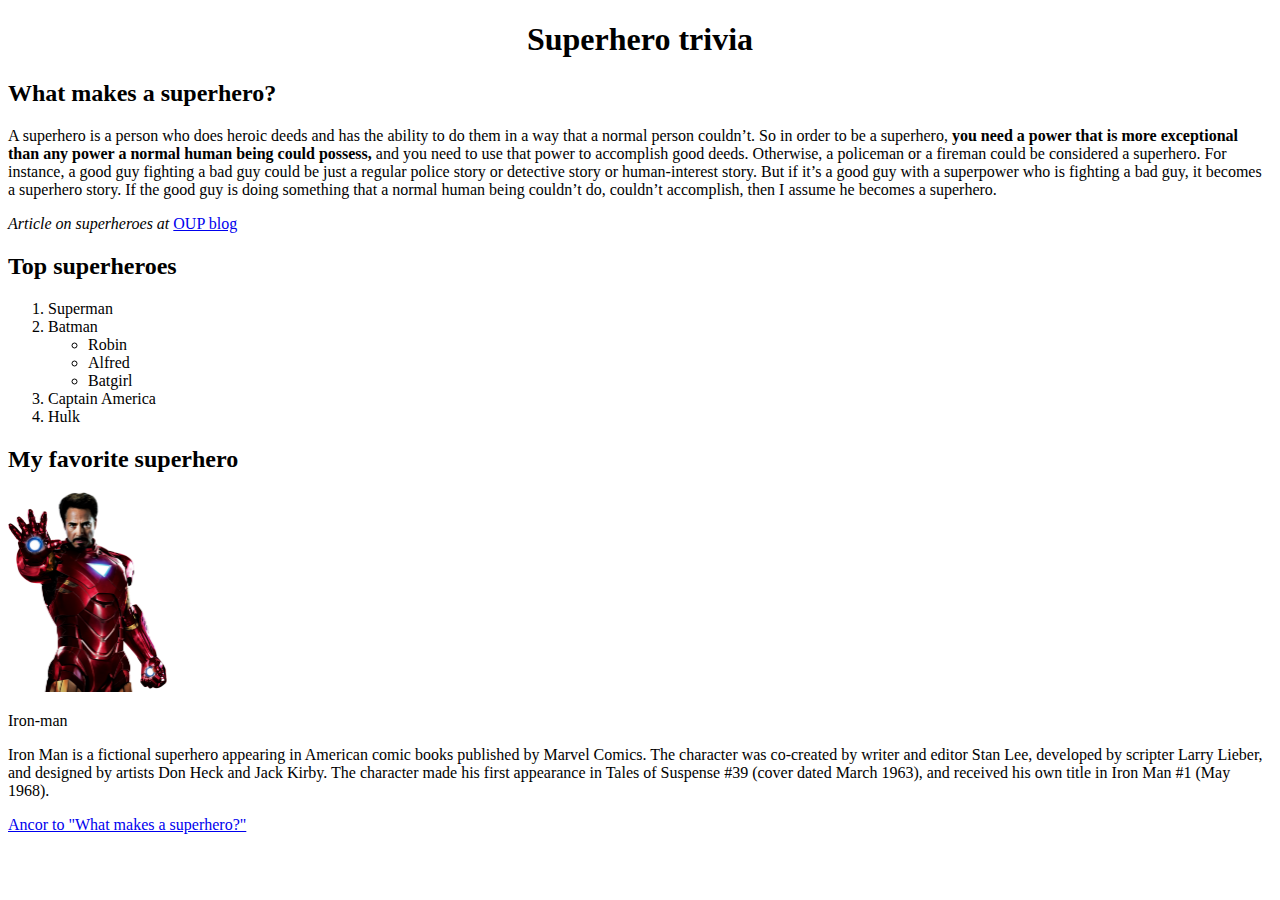
<file: t00/index.html>
<!DOCTYPE html>
<html lang="en">
    <head>
        <meta charset="utf-8">
        <title>Welcome, heroes!</title>
        <meta name="description" content="t00. Welcome, heroes!">
    </head>

    <body>
        <h1 align="center"><a name="What-makes-a-superhero">Superhero trivia</a></h1>       
        <h2>What makes a superhero?</h2>
        <p>A superhero is a person who does heroic deeds and has the ability to do them in a way that a normal person 
            couldn’t. So in order to be a superhero, <b>you need a power that is more exceptional than any power a normal 
            human being could possess,</b> and you need to use that power to accomplish good deeds. Otherwise, a policeman 
            or a fireman could be considered a superhero. For instance, a good guy fighting a bad guy could be just a 
            regular police story or detective story or human-interest story. But if it’s a good guy with a superpower 
            who is fighting a bad guy, it becomes a superhero story. If the good guy is doing something that a normal 
            human being couldn’t do, couldn’t accomplish, then I assume he becomes a superhero.</p>
            <p><i>Article on superheroes at</i> <a href="https://blog.oup.com/2018/11/stan-lee-what-is-a-superhero/" 
            alt="Go to blog.oup.com">OUP blog</a></p>
        <h2>Top superheroes</h2>
        <ol>
            <li>Superman</li>
            <li>Batman</li>
                <ul>
                    <li>Robin</li>
                    <li>Alfred</li>
                    <li>Batgirl</li>
                </ul>
            <li>Captain America</li>
            <li>Hulk</li>
        </ol>
        <h2>My favorite superhero</h2>
        <img src="assets/images/t00.png" width="159px" height="200px">
        <p>Iron-man</p>
        <p>Iron Man is a fictional superhero appearing in American comic books published by Marvel Comics. The character was co-created by writer 
            and editor Stan Lee, developed by scripter Larry Lieber, and designed by artists Don Heck and Jack Kirby. The character made his first 
            appearance in Tales of Suspense #39 (cover dated March 1963), and received his own title in Iron Man #1 (May 1968).</p>
            <a href="#What-makes-a-superhero">Ancor to "What makes a superhero?"</a>
    </body>
    
</html>
</file>
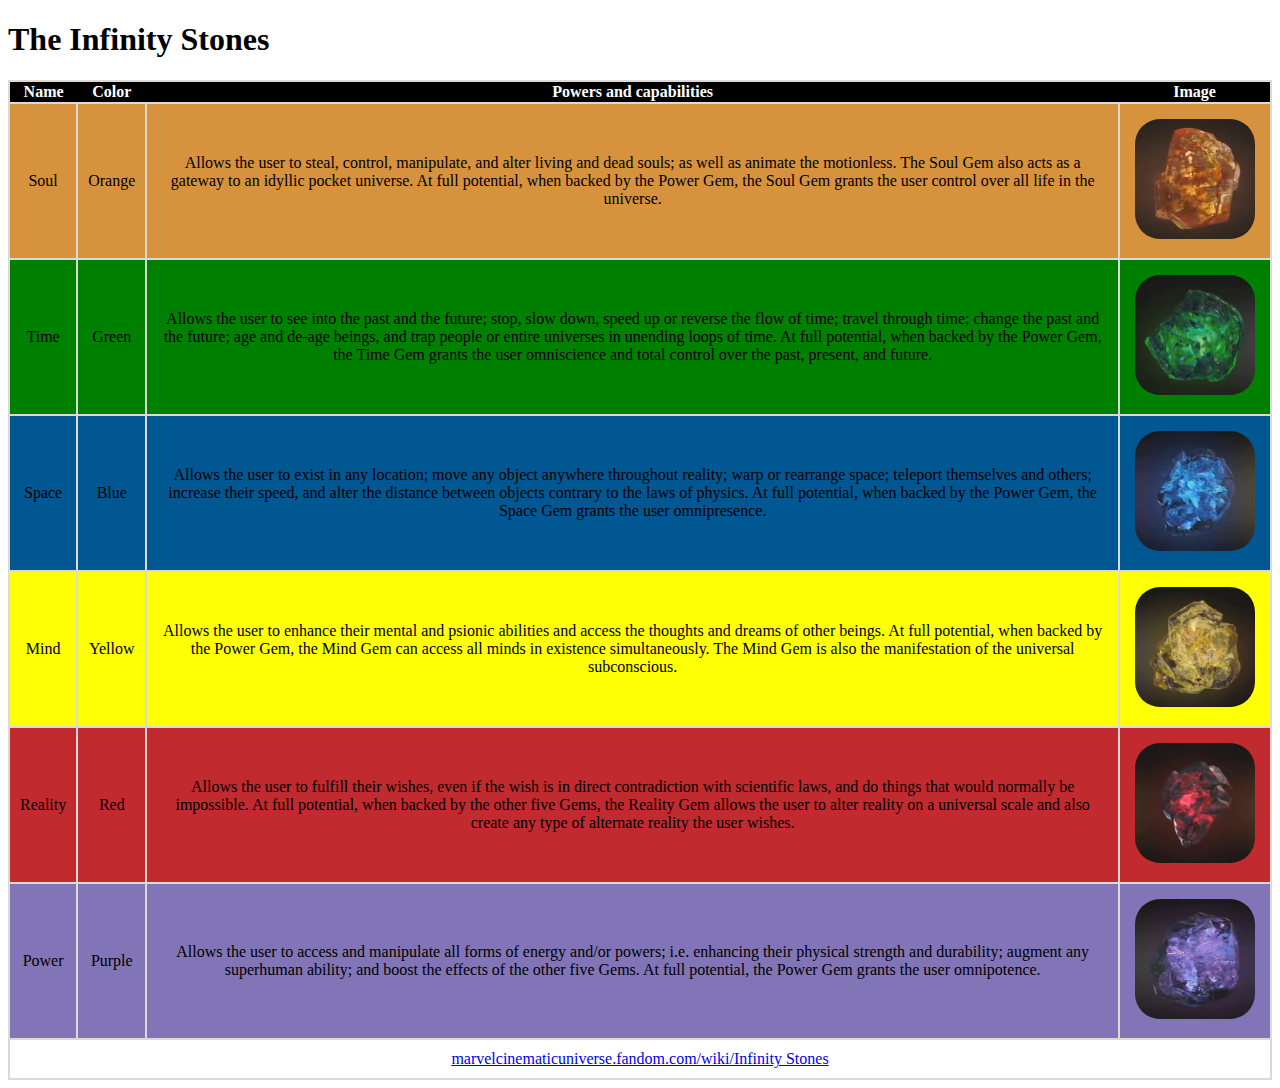
<file: t01/index.html>
<!DOCTYPE html>
<html lang="en">
    <head>
        <meta charset="utf-8">
        <title>The Infinity Table</title>
        <meta name="description" content="t01. The Infinity Table">
        <link rel="stylesheet" href="style.css">
    </head>

    <body>
        <h1>The Infinity Stones</h1>
        <table id="t01">
                <tr>
                 <th>Name</th>
                 <th>Color</th>
                 <th>Powers and capabilities</th>
                 <th>Image</th>
                </tr>
                    <tr id="soul">
                        <td>Soul</td>
                        <td>Orange</td>
                        <td>Allows the user to steal, control, manipulate, and alter living and dead souls; as well as animate the motionless. The Soul Gem also acts as a gateway to an idyllic pocket universe. At full potential, when backed by the Power Gem, the Soul Gem grants the user control over all life in the universe.</td>
                        <td><img src="assets/images/soul_stone.png"></td>
                    </tr>
                    <tr id="time">
                        <td>Time</td>
                        <td>Green</td>
                        <td>Allows the user to see into the past and the future; stop, slow down, speed up or reverse the flow of time; travel through time; change the past and the future; age and de-age beings, and trap people or entire universes in unending loops of time. At full potential, when backed by the Power Gem, the Time Gem grants the user omniscience and total control over the past, present, and future.</td>
                        <td><img src="assets/images/time_stone.png"></td>
                    </tr>
                    <tr id="space">
                        <td>Space</td>
                        <td>Blue</td>
                        <td>Allows the user to exist in any location; move any object anywhere throughout reality; warp or rearrange space; teleport themselves and others; increase their speed, and alter the distance between objects contrary to the laws of physics. At full potential, when backed by the Power Gem, the Space Gem grants the user omnipresence.</td>
                        <td><img src="assets/images/space_stone.png"></td>
                    </tr>
                    <tr id="mind">
                        <td>Mind</td>
                        <td>Yellow</td>
                        <td>Allows the user to enhance their mental and psionic abilities and access the thoughts and dreams of other beings. At full potential, when backed by the Power Gem, the Mind Gem can access all minds in existence simultaneously. The Mind Gem is also the manifestation of the universal subconscious.</td>
                        <td><img src="assets/images/mind_stone.png"></td>
                    </tr>
                    <tr id="reality">
                        <td>Reality</td>
                        <td>Red</td>
                        <td>Allows the user to fulfill their wishes, even if the wish is in direct contradiction with scientific laws, and do things that would normally be impossible. At full potential, when backed by the other five Gems, the Reality Gem allows the user to alter reality on a universal scale and also create any type of alternate reality the user wishes.</td>
                        <td><img src="assets/images/reality_stone.png"></td>
                    </tr>
                    <tr id="power">
                        <td>Power</td>
                        <td>Purple</td>
                        <td>Allows the user to access and manipulate all forms of energy and/or powers; i.e. enhancing their physical strength and durability; augment any superhuman ability; and boost the effects of the other five Gems. At full potential, the Power Gem grants the user omnipotence.</td>
                        <td><img src="assets/images/power_stone.png"></td>
                    </tr>
                    <tr>
                        <td colspan="4"><a href="https://marvelcinematicuniverse.fandom.com/wiki/Infinity_Stones">marvelcinematicuniverse.fandom.com/wiki/Infinity Stones</a></td>
                    </tr>
        </table>
        
    </body>
</html>
</file>
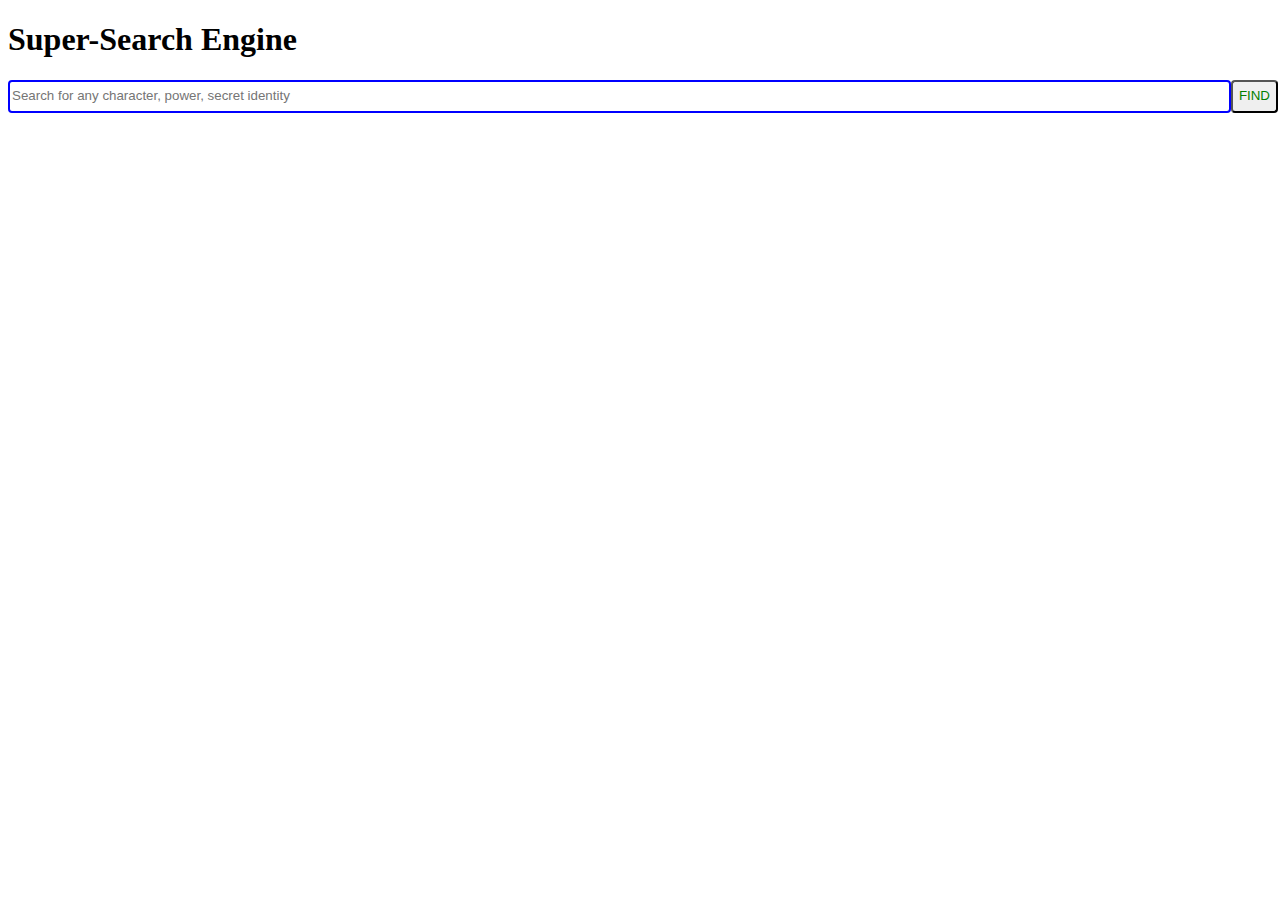
<file: t02/index.html>
<!DOCTYPE html>
<html lang="en">
    <head>
        <meta charset="utf-8">
        <title>Super-Search</title>
        <meta name="description" content="t02. Super-Search">
        <link rel="stylesheet" href="style.css">
    </head>

    <body>
        <h1>Super-Search Engine</h1>
        <div>
            <input class="search" type="text" placeholder="Search for any character, power, secret identity">
            <button>FIND</button>
    </div>
    </body>
    
</html>
</file>
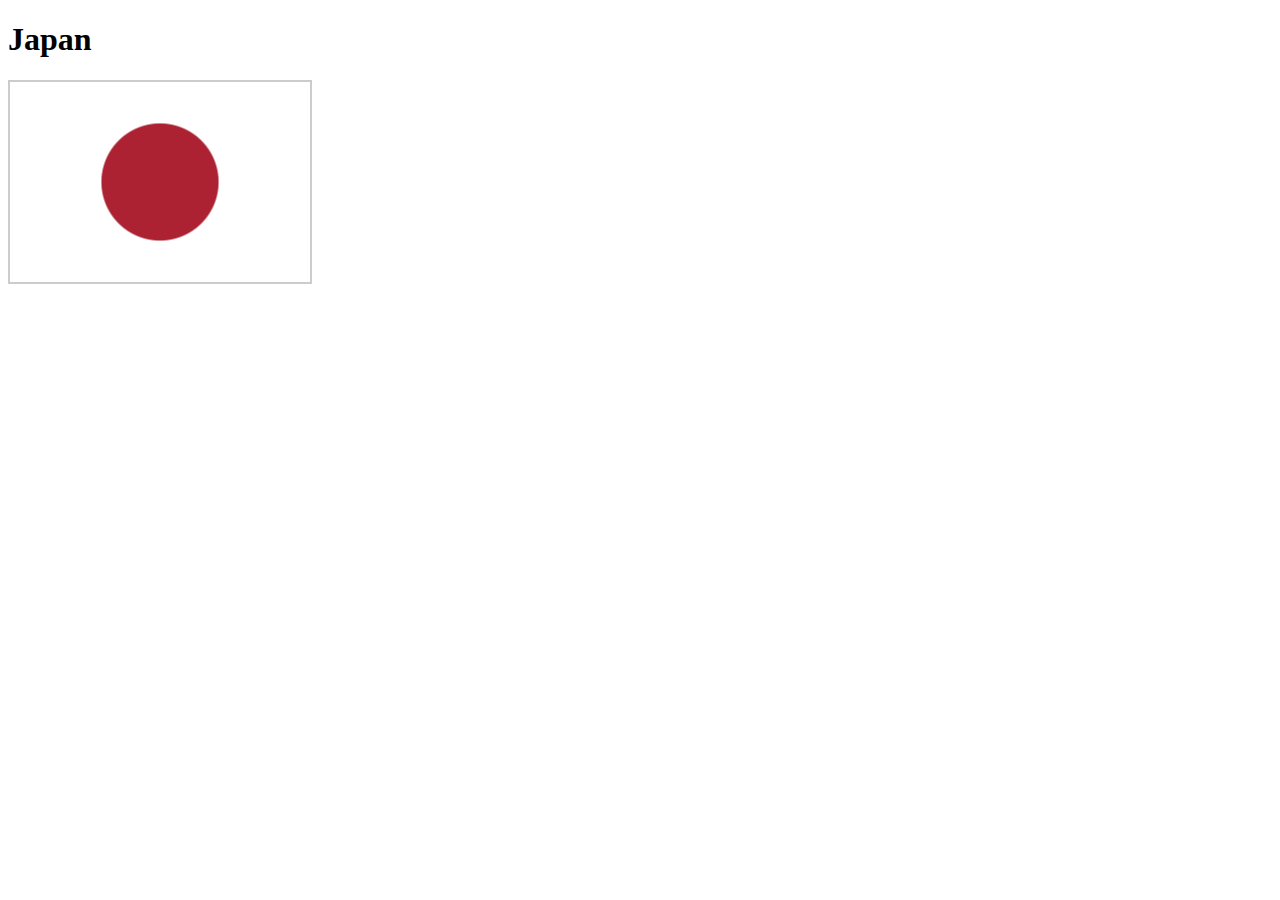
<file: t03/index.html>
<!DOCTYPE html>
<html lang="en">
    <head>
        <meta charset="utf-8">
        <title>Japan</title>
        <meta name="description" content="t03. Japan">
        <link rel="stylesheet" href="style.css">
    </head>

    <body>
        <h1>Japan</h1>
        <div class="japan"></div>
    </body>
    
    </html>
</file>
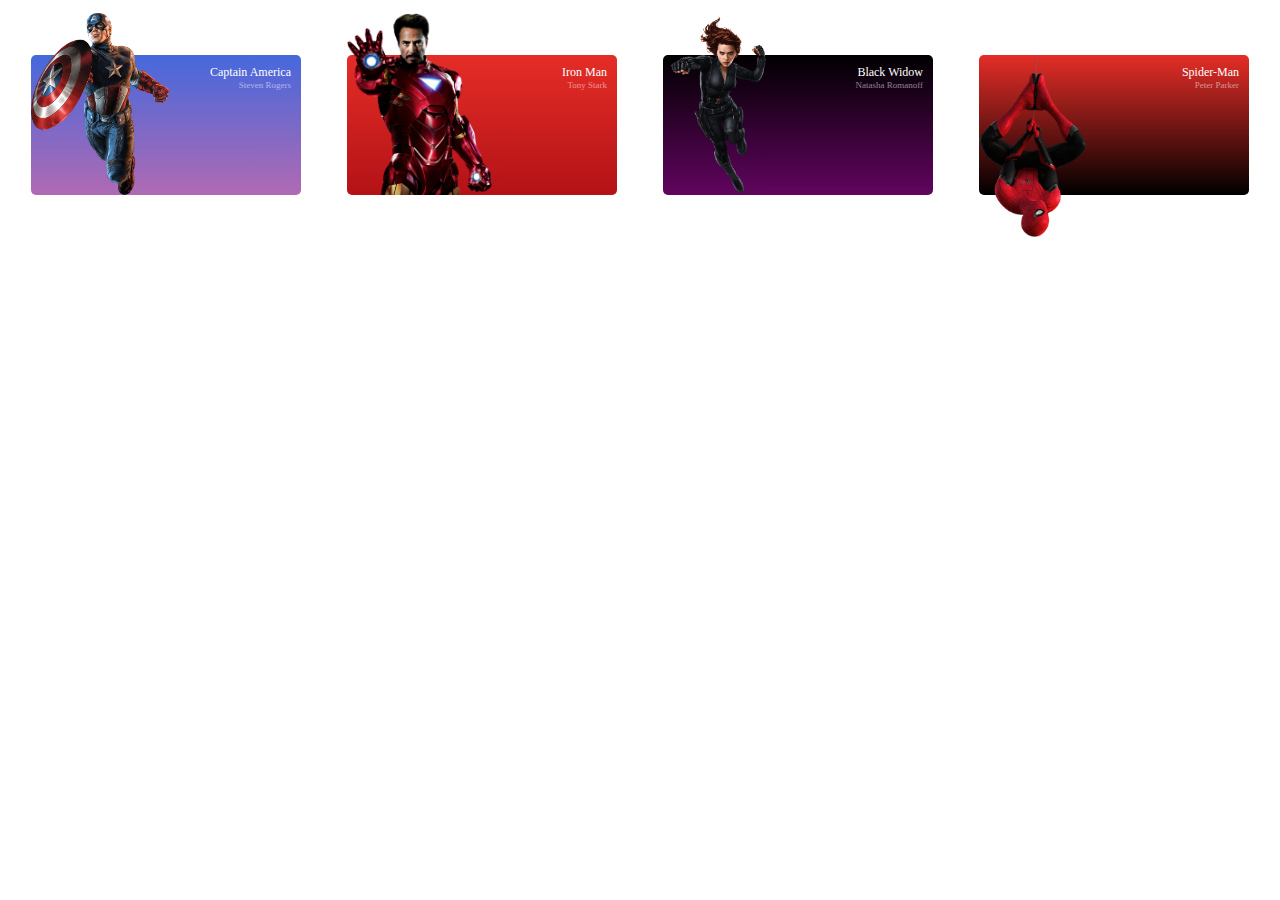
<file: t04/index.html>
<!DOCTYPE html>
<html lang="en">
    <head>
        <meta charset="utf-8">
        <title>Superhero cards</title>
        <meta name="description" content="t04. Superhero cards">
        <link rel="stylesheet" href="style.css">
    </head>
    
    <body>
        <div class="b01">
            <div class="captain">
                <img src="assets/images/Capitan-America.png">
                <p class="alias">Captain America</p>
                <p class="rName">Steven Rogers</p>
            </div>
            <div class="iron">
                <img src="assets/images/Iron-man.png">
                <p class="alias">Iron Man</p>
                <p class="rName">Tony Stark</p>
            </div>
            <div class="widow">
                <img src="assets/images/Black-Widow.png">
                <p class="alias">Black Widow</p>
                <p class="rName">Natasha Romanoff</p>
            </div>
            <div class="spider">
                <img src="assets/images/Spider-man.png">
                <p class="alias">Spider-Man</p>
                <p class="rName">Peter Parker</p>
            </div>
        </div>

    </body>
</html>
</file>
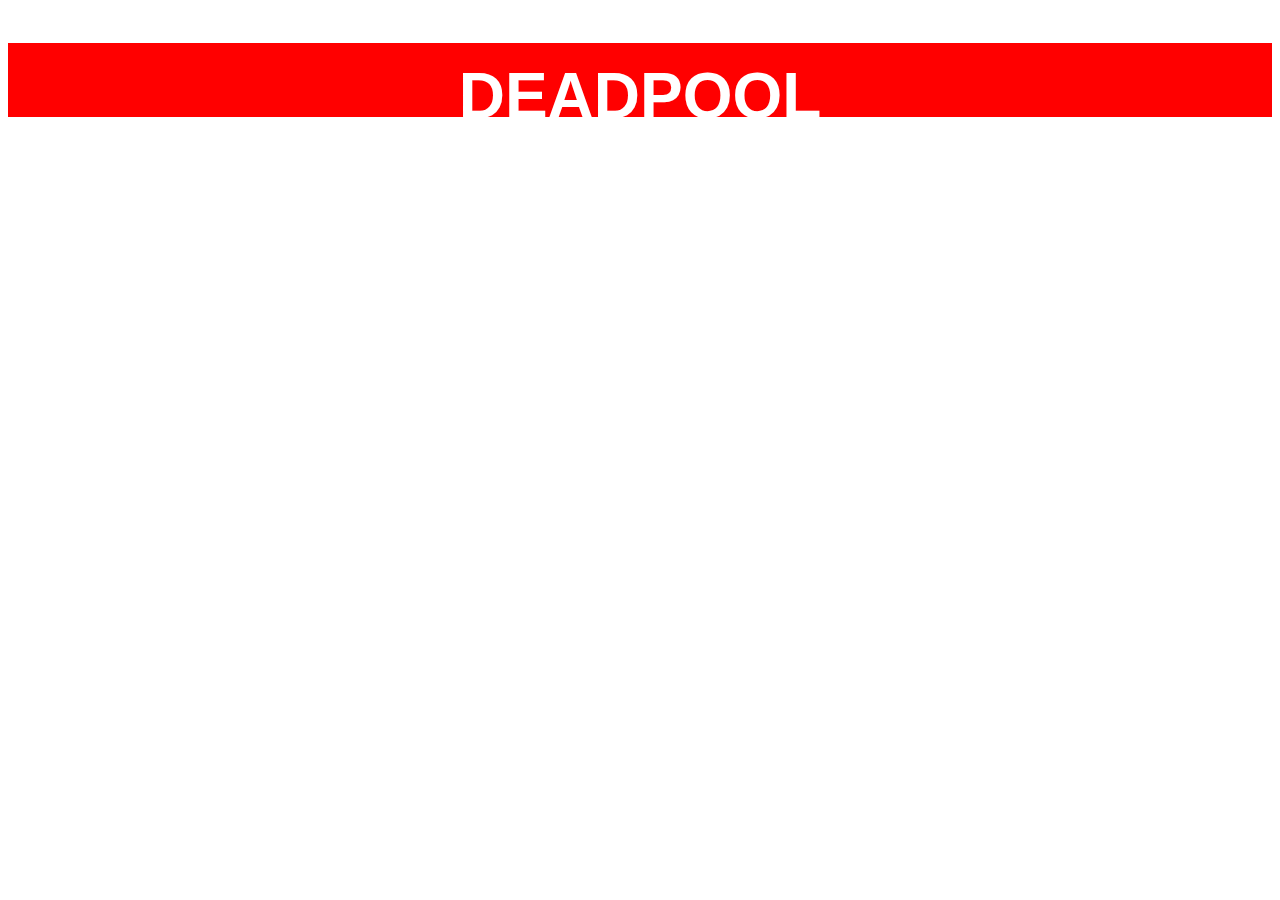
<file: t05/index.html>
<!DOCTYPE html>
<html lang="en">
    <head>
        <meta charset="utf-8">
        <title>Get into position!</title>
        <meta name="description" content="t05. Get into position!">
        <link rel="stylesheet" href="style.css">
    </head>
    
    <body>
        <h1><span>DEADPOOL</span></h1>
    </body>

    </html>
</file>
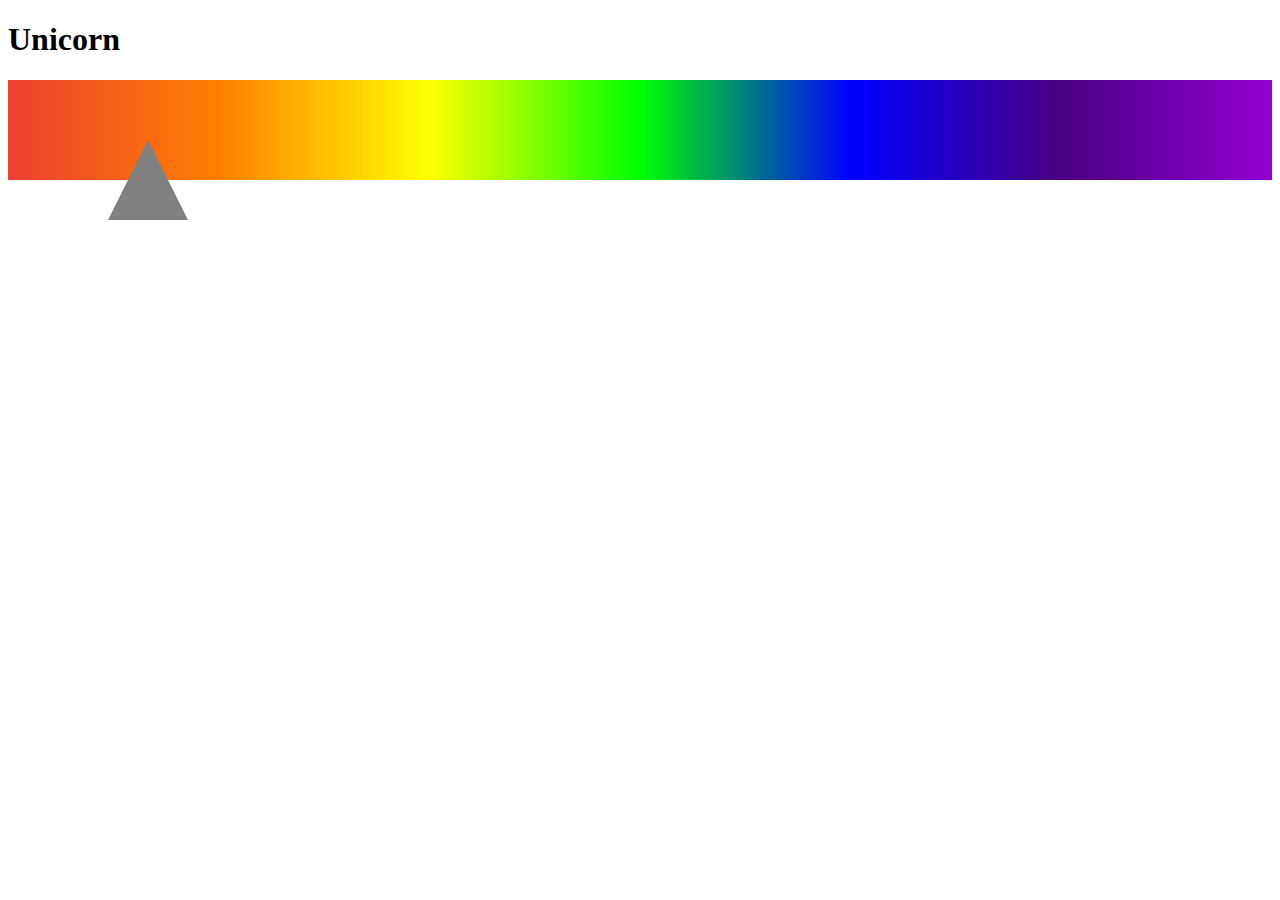
<file: t06/index.html>
<!DOCTYPE html>
<html lang="en">
    <head>
        <meta charset="utf-8">
        <title>Unicorn</title>
        <meta name="description" content="t06. Unicorn">
        <link rel="stylesheet" href="style.css">
    </head>
    
    <body>
        <h1>Unicorn</h1>
        <div id="rainbow-block"></div>
        <div id="horn-block"></div>
    </body>
    
    </html>
</file>
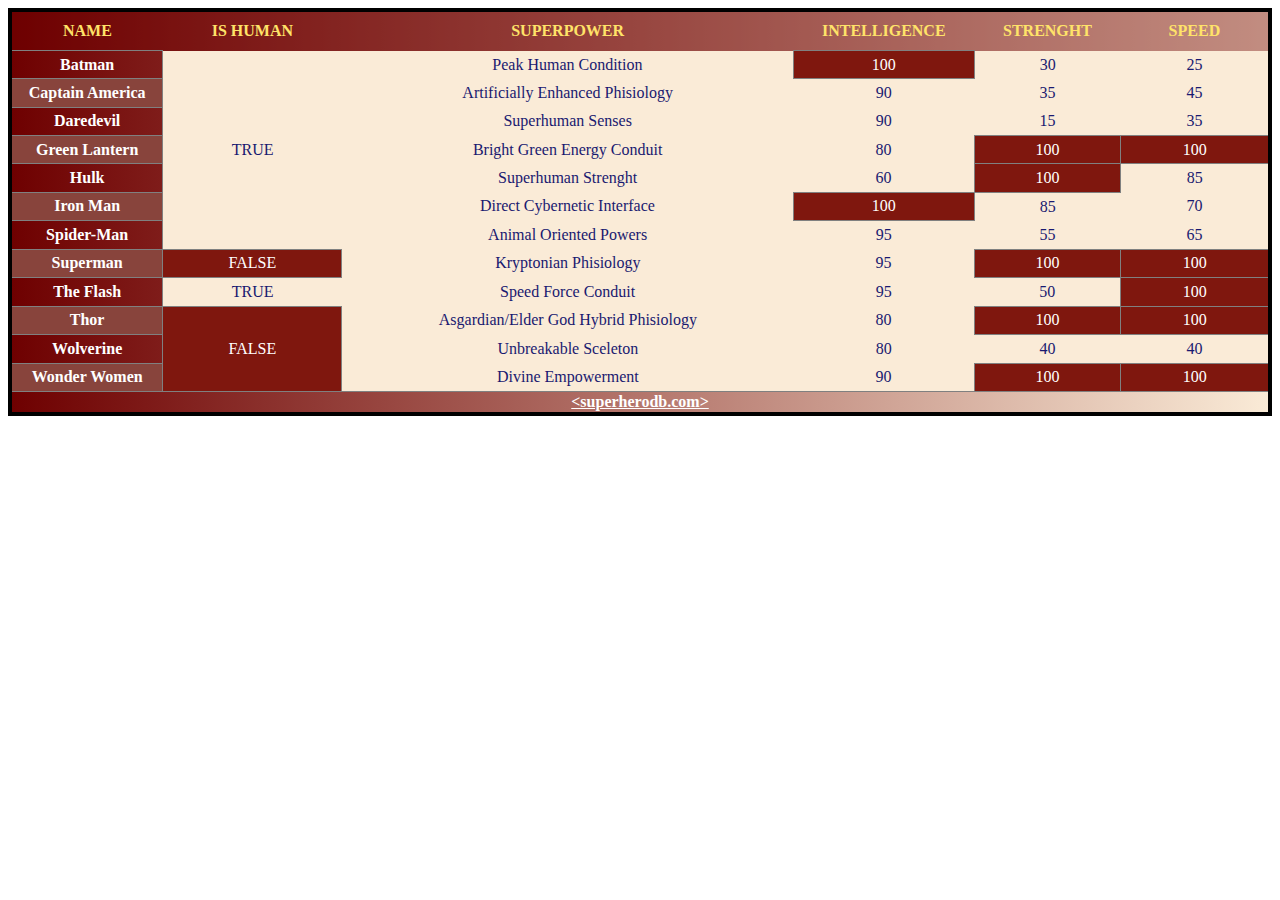
<file: t07/index.html>
<!DOCTYPE html>
<html lang="en">
    <head>
        <meta charset="utf-8">
        <title>Heroic table</title>
        <meta name="description" content="t07. Heroic table">
        <link rel="stylesheet" href="style.css">
    </head>

    <body>
        <table>
            <tr>
                <th>Name</th>
                <th>Is human</th>
                <th>Superpower</th>
                <th>Intelligence</th>
                <th>Strenght</th>
                <th>Speed</th>
            </tr>
            <tr>
                <td class="c01">Batman</td>
                <td id="c01-5" rowspan="7">TRUE</td>
                <td id="c01-5">Peak Human Condition</td>
                <td class="c01-1" id="c02-4">100</td>
                <td id="c01-5">30</td>
                <td id="c01-5">25</td>
            </tr>
            <tr>
                <td class="c02">Captain America</td>
                <td id="c01-5">Artificially Enhanced Phisiology</td>
                <td id="c01-5">90</td>
                <td id="c01-5">35</td>
                <td id="c01-5">45</td>
            </tr>
            <tr>
                <td class="c01">Daredevil</td>
                <td id="c01-5">Superhuman Senses</td>
                <td id="c01-5">90</td>
                <td id="c01-5">15</td>
                <td id="c01-5">35</td>
            </tr>
            <tr>
                <td class="c02">Green Lantern</td>
                <td id="c01-5">Bright Green Energy Conduit</td>
                <td id="c01-5">80</td>
                <td class="c02-1" id="c02-4">100</td>
                <td class="c02-1" id="c02-4">100</td>
            </tr>
            <tr>
                <td class="c01">Hulk</td>
                <td id="c01-5">Superhuman Strenght</td>
                <td id="c01-5">60</td>
                <td class="c02-1" id="c02-4">100</td>
                <td id="c01-5">85</td>
            </tr>
            <tr>
                <td class="c02">Iron Man</td>
                <td id="c01-5">Direct Cybernetic Interface</td>
                <td class="c02-1" id="c02-4">100</td>
                <td id="c01-5">85</td>
                <td id="c01-5">70</td>
            </tr>
            <tr>
                <td class="c01">Spider-Man</td>
                <td id="c01-5">Animal Oriented Powers</td>
                <td id="c01-5">95</td>
                <td id="c01-5">55</td>
                <td id="c01-5">65</td>
            </tr>
            <tr>
                <td class="c02">Superman</td>
                <td class="c01-3" id="c02-4">FALSE</td>
                <td id="c01-5">Kryptonian Phisiology</td>
                <td id="c01-5">95</td>
                <td class="c02-1" id="c02-4">100</td>
                <td class="c02-1" id="c02-4">100</td>
            </tr>
            <tr>
                <td class="c01">The Flash</td>
                <td id="c01-5">TRUE</td>
                <td id="c01-5">Speed Force Conduit</td>
                <td id="c01-5">95</td>
                <td id="c01-5">50</td>
                <td class="c02-1" id="c02-4">100</td>
            </tr>
            <tr>
                <td class="c02">Thor</td>
                <td class="c01-3" rowspan="3" id="c02-4">FALSE</td>
                <td id="c01-5">Asgardian/Elder God Hybrid Phisiology</td>
                <td id="c01-5">80</td>
                <td class="c02-1" id="c02-4">100</td>
                <td class="c02-1" id="c02-4">100</td>
            </tr>
            <tr>
                <td class="c01">Wolverine</td>
                <td id="c01-5">Unbreakable Sceleton</td>
                <td id="c01-5">80</td>
                <td id="c01-5">40</td>
                <td id="c01-5">40</td>
            </tr>
            <tr>
                <td class="c02">Wonder Women</td>
                <td id="c01-5">Divine Empowerment</td>
                <td id="c01-5">90</td>
                <td class="c02-1" id="c02-4">100</td>
                <td class="c02-1" id="c02-4">100</td>
            </tr>
            <tr>
                <td colspan="6"><a href="https://www.superherodb.com/">&lt;superherodb.com&gt;</a></td>
            </tr>
        </table>
    </body>

</html>
</file>
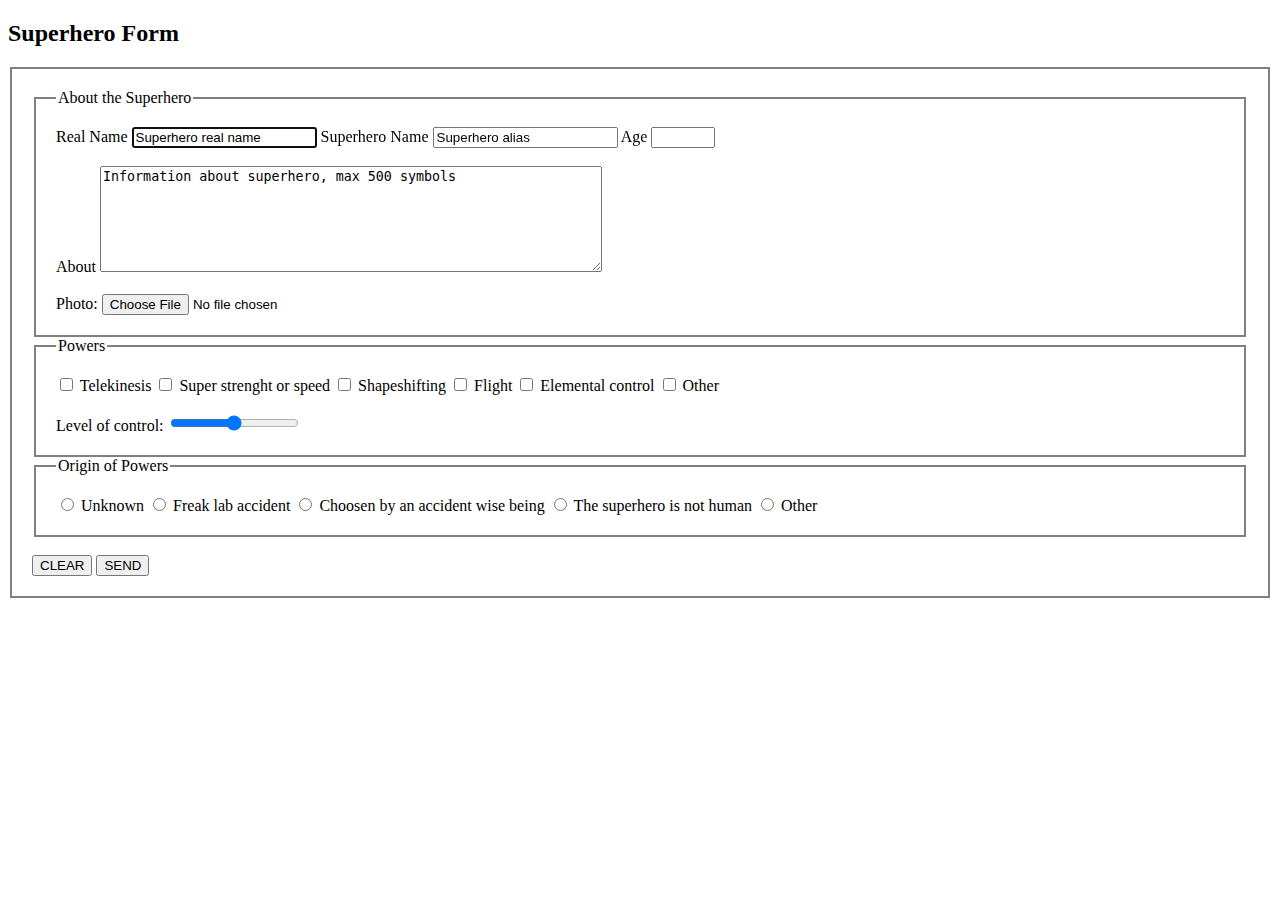
<file: t08/index.html>
<!DOCTYPE html>
<html lang="en">
    <head>
        <meta charset="utf-8">
        <title>Superhero aplication</title>
        <meta name="description" content="t08. Superhero aplication">
        <link rel="stylesheet" href="style.css">
    </head>

    <body>
        <h2>Superhero Form</h2>
        <fieldset class="border">
        
        <fieldset class="border">
        <legend>About the Superhero</legend>
        <form>
            <label for="rName">Real Name</label>
            <input type="text" onclick="this.value=''" id="rName" name="rName" value="Superhero real name" autofocus>
            <label for="shName">Superhero Name</label>
            <input type="text" onclick="this.value=''" id="shName" value="Superhero alias">
            <label for="age">Age</label>
            <input type="number" id="age" min="1" max="999" step="1">
            <br><br>
            <label for="about">About</label>
            <textarea style="text" maxlength="500" name="about" class="aboutText" onclick="this.value=''" value="Information about superhero, max 500 symbols">Information about superhero, max 500 symbols</textarea>
            <br><br>
            <label for="choose">Photo:</label>
            <input type="file" id="choose">
        </form>
        </fieldset>

        <fieldset class="border">
            <legend>Powers</legend>
            <form>
                <input type="checkbox" id="telekines" name="telekines" value="Telekinesis">
                <label for="telekines">Telekinesis</label>
                <input type="checkbox" id="sstrenght" name="sstrenght" value="Strenght">
                <label for="sstrenght">Super strenght or speed</label>
                <input type="checkbox" id="shape" name="shape" value="Shapeshifting">
                <label for="shape">Shapeshifting</label>
                <input type="checkbox" id="flight" name="flight" value="Flight">
                <label for="flight">Flight</label>
                <input type="checkbox" id="elemen" name="element" value="Elemental">
                <label for="element">Elemental control</label>
                <input type="checkbox" id="other" name="other" value="Other">
                <label for="other">Other</label>
                <br><br>
                <label for="level">Level of control:</label>
                <input type="range" id="level" name="level" min="0" max="10" step="1" value="Level">
            </form>
        </fieldset>

        <fieldset class="border">
            <legend>Origin of Powers</legend>
            <form>
                <input type="radio" id="unknown" name="origin">
                <label for="unknown">Unknown</label>
                <input type="radio" id="lab" name="origin">
                <label for="lab">Freak lab accident</label>
                <input type="radio" id="wise" name="origin">
                <label for="shape">Choosen by an accident wise being</label>
                <input type="radio" id="isntHuman" name="origin">
                <label for="flight">The superhero is not human</label>
                <input type="radio" id="other1" name="origin">
                <label for="other1">Other</label>
            </form>
        </fieldset>
        <br>
        <form>
            <button onclick="document.getElementById('myInput').value = ''">CLEAR</button>
            <button type="submit" value="SEND">SEND</button>
        </form>
        </fieldset>
    </body>

</html>
</file>
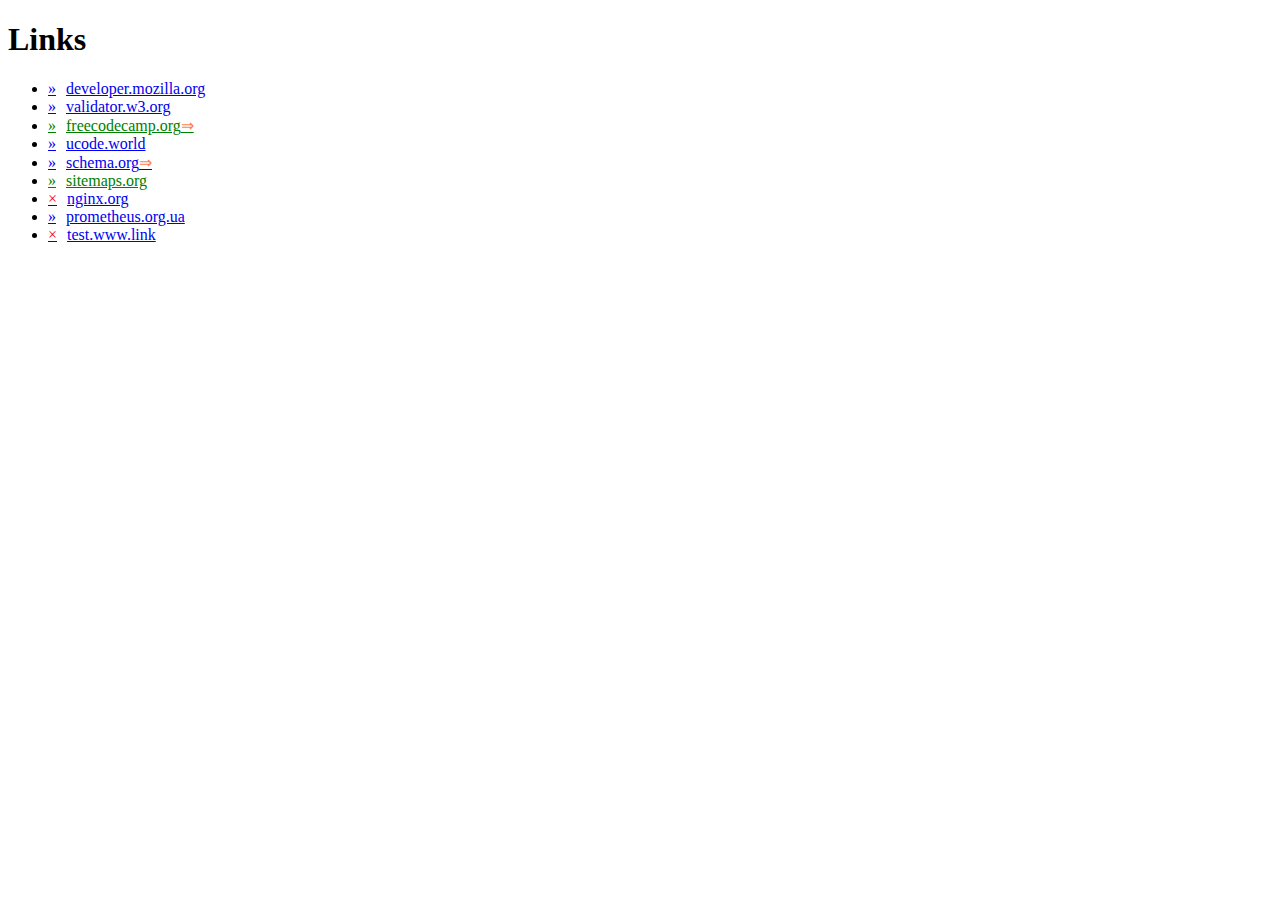
<file: t09/index.html>
<!DOCTYPE html>
<html lang="en">
    <head>
        <meta charset="utf-8">
        <title>bLink182</title>
        <meta name="description" content="t09. bLink182">
        <link rel="stylesheet" href="style.css">
    </head>
    
    <body>
        <h1>Links</h1>
        <ul>
            <li>
                <a href="https://developer.mozilla.org/">developer.mozilla.org</a>
            </li>
            <li>
                <a href="https://validator.w3.org/">validator.w3.org</a>
            </li>
            <li>
                <a href="https://www.freecodecamp.org/"target="_blank">freecodecamp.org</a>
            </li>
            <li>
                <a href="https://ucode.world/">ucode.world</a>
            </li>
            <li>
                <a href="https://schema.org/a"target="_blank">schema.org</a>
            </li>
            <li>
                <a href="https://www.sitemaps.org/">sitemaps.org</a>
            </li>
            <li>
                <a href="http://nginx.org/">nginx.org</a>
            </li>
            <li>
                <a href="https://prometheus.org.ua">prometheus.org.ua</a>
            </li>
            <li>
                <a href="http://test.www.link/">test.www.link</a>
            </li>
        </ul>
    </body>
    
    </html>
</file>
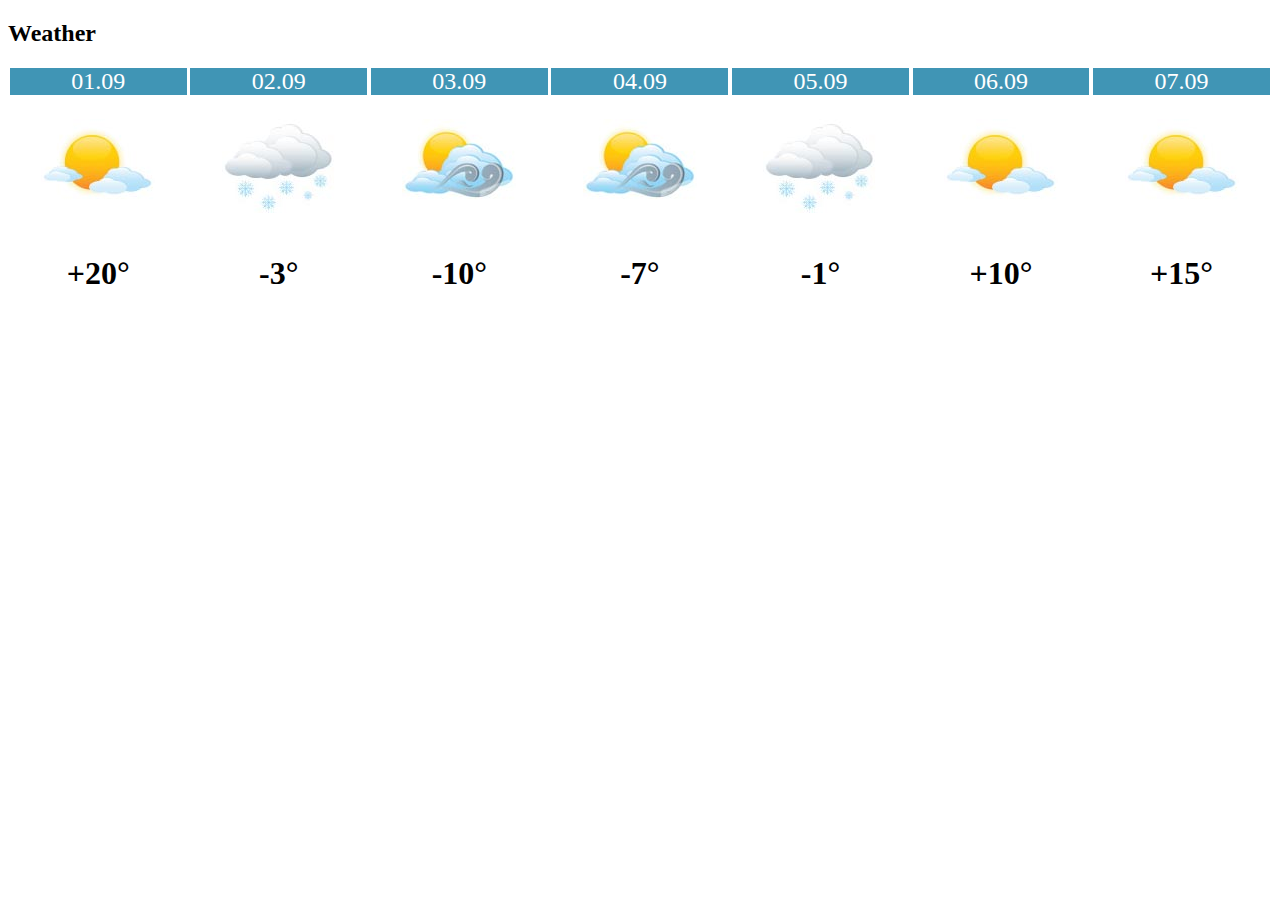
<file: t10/index.html>
<!DOCTYPE html>
<html lang="en">
    <head>
        <meta charset="utf-8">
        <title>Weather</title>
        <meta name="description" content="t10. Weather">
        <link rel="stylesheet" href="style.css">
    </head>
    
    <body>
        <h2>Weather</h2>
        <div class="container">
            <div class="d1">
                <p>01.09</p>
                <img src="assets/images/sun.jpg">
                <h4>+20&#176;</h4>
            </div>

            <div class="d2">
                <p>02.09</p>
                <img src="assets/images/snow.jpg">
                <h4>-3&#176;</h4>
            </div>

            <div class="d3">
                <p>03.09</p>
                <img src="assets/images/blizzard.jpg">
                <h4>-10&#176;</h4>
            </div>

            <div class="d4">
                <p>04.09</p>
                <img src="assets/images/blizzard.jpg">
                <h4>-7&#176;</h4>
            </div>

            <div class="d5">
                <p>05.09</p>
                <img src="assets/images/snow.jpg">
                <h4>-1&#176;</h4>
            </div>

            <div class="d6">
                <p>06.09</p>
                <img src="assets/images/sun.jpg">
                <h4>+10&#176;</h4>
            </div>

            <div class="d7">
                <p>07.09</p>
                <img src="assets/images/sun.jpg">
                <h4>+15&#176;</h4>
            </div>
        </div>
    </body>
    
    </html>
</file>
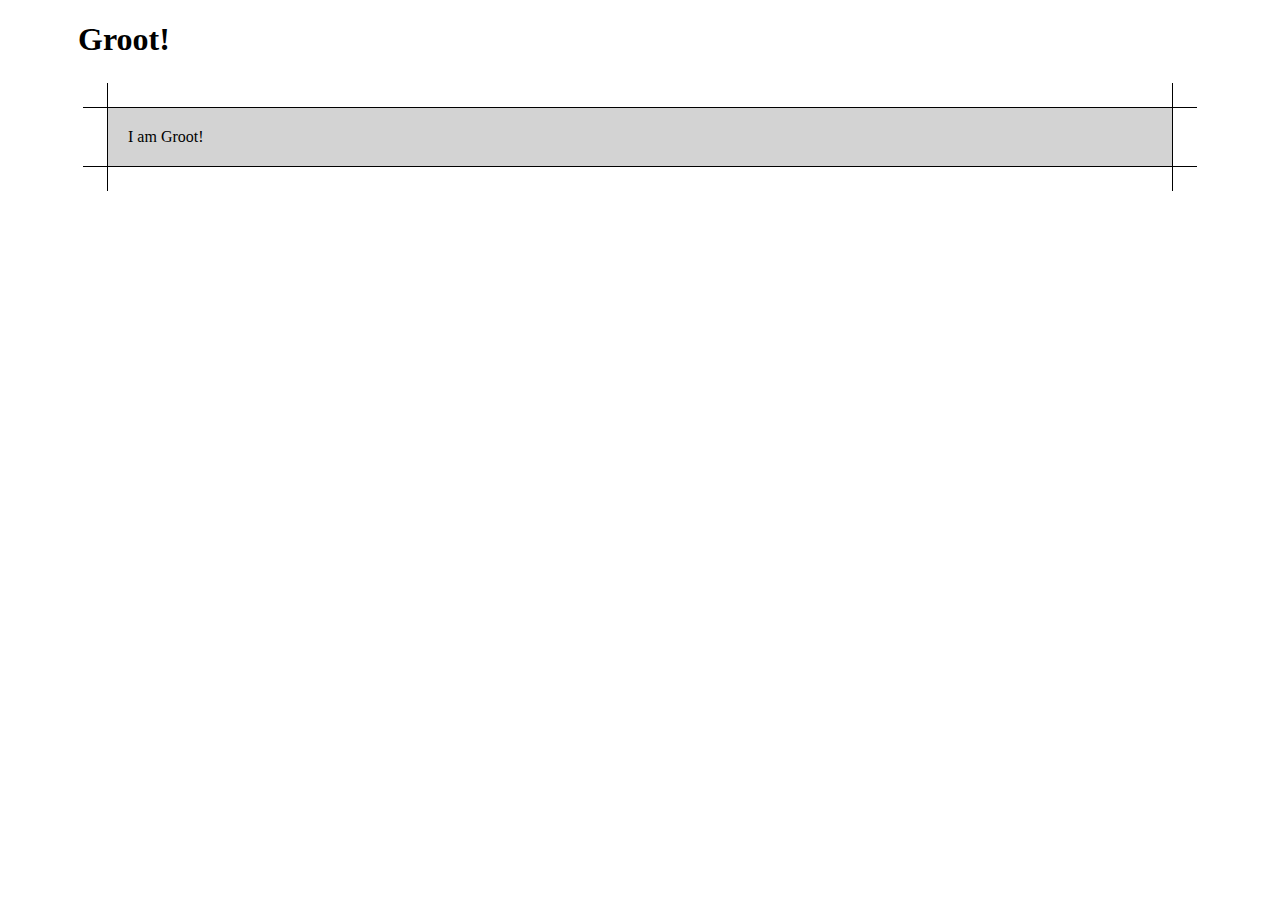
<file: t11/index.html>
<!DOCTYPE html>
<html lang="en">
    <head>
        <meta charset="utf-8">
        <title>Groot</title>
        <meta name="description" content="t11. Groot">
        <link rel="stylesheet" href="style.css">
    </head>
    
    <body>
        <h1>Groot!</h1>
        <div class="box">I am Groot!</div>
    </body>
    
    </html>
</file>
<file: t01/style.css>
table {
    border: 2px solid #DDD9D5;
    border-collapse: collapse;
    text-align: center;
}

img {
    border-radius: 30px;
    height: 120px;
    padding: 5px;
    width: 120px;
    
}

th {
    background-color: black;
    color: white;
    border: none;
}

td {
    padding: 10px;
    border: 2px solid #DDD9D5;
}

/*color and background-color style*/

#soul {
    background-color: #D6923D;
    color: black;
    padding: 10px;
}

#time {
    background-color: #008001;
    color: black;
}

#space {
    background-color: #005792;
    color: black;
}

#mind {
    background-color: #FFFF05;
    color: black;
}
#reality {
    background-color: #C12A2E;
    color: black;
}
#power {
    background-color: #8175B7;
    color: black;
}
</file>
<file: t02/style.css>
body {
    width: 100%;
}

div {
    display: flex;
    margin-right: 10px;
}

input {
    border: 2px solid blue;
    border-radius: 4px;
    color: green;
    line-height: 2em;
    width: 100%;

}

button {
    border-radius: 4px;
    color: green;
    line-height: 2em;
    width: auto;
}

.search:active {
    color: green;
}

.search:hover {
    border: 2px solid blue;
    color: green;
}

button:hover, .search:hover {
    color: red;
}
</file>
<file: t03/style.css>
.japan {
    width: 300px;
    height: 200px;
    border: 2px solid #CCC;
    background: radial-gradient(circle, #AD2232 32%, white 33%); 
}
</file>
<file: t04/style.css>
.b01 {
    width: auto;
    height: auto;
    display: flex;
    flex-direction: row;
    flex-wrap: wrap;
    flex: auto;
    position: relative;
}

img {
    height: 182px;
    position: absolute;
    bottom: 0px;
}

.captain, .iron, .widow, .spider {
    border-radius: 5px;
    margin: auto auto 48px auto;
    width: 270px;
    height: 140px;
    position: relative;
}

.b01 .captain, .b01 .iron, .b01 .widow, .b01 .spider {
    top: 47px;
}

.b01 .spider img {
    top: 0px;
}

.captain {
    background: linear-gradient(#4568DC, #B06AB3);
}

.iron {
    background: linear-gradient(#e52d27, #b31217);
}

.widow {
    background: linear-gradient(#000, #61045F);
}

.spider {
    background: linear-gradient(#e52d27, #000);   
}

p.alias {
    color: white;
    font-size: 12px;
    padding-right: 10px;
    margin-top: 10px;
    margin-bottom: 0px;
    font-family: Verdana;
    position: relative;
    text-align: right;
}

p.rName {
    color: rgba(255, 255,255, 0.5);
    font-size: 9px;
    padding-right: 10px;
    display: block;
    position: relative;
    text-align: right;
    font-family: Verdana;
    margin: 0px;   
 }
</file>
<file: t05/style.css>
h1 {
    font-family: Arial, Helvetica, sans-serif;
    font-size: 4em;
    color: white;
    background-color: red;
    text-align: center;
}

span {
    margin: 0 auto 0 auto;
    display: block;
    position: relative;
    top: 16px;
}
</file>
<file: t06/style.css>
#rainbow-block {
    height: 100px;
    width: 100%;
    background: linear-gradient(0.25turn, #ED4031, #FF7F00, #FFFF00, #00FF00, #0000FF, #4B0082, #9400D3);
}

#horn-block {
    background-color: transparent;
    display: block;
    position: relative; 
    bottom: 40px;
    left: 100px;
    width: 0px;
    height: 0px;
	border-right: 40px solid transparent;
	border-bottom: 80px solid #808080;
    border-left: 40px solid transparent;
}
</file>
<file: t07/style.css>
table {
    border: 4px solid black;
    border-collapse: collapse;
    background: linear-gradient(to right,#6e0000,antiquewhite);
}

td {
    border: 1px solid grey;
}

table {
    width: 100%;
    text-align: center;
}

th {
    text-transform: uppercase;
    color:#ffe369;
    font-weight: bold;
    background-color: rgba(110, 0, 0, 0.4);
    border: 2px, color - rgba(189, 195, 199, 0.05);
    padding: 10px;
}

.c01, .c02 {
    color: white;
    font-weight: bold;
}

.c02 {
    background-color: #88443C;
}

.c01-1 {
    background-color: rgba(143,148,251, 0.1);
}

.c01-2 {
    color: midnightblue;
}

.c01-3 {
    background-color: rgba(143,148,251, 0.1);
}

#c02-4 {
    color: white;
    background-color: #7F170E;
}

#c01-5 {
    background: antiquewhite;
    color: midnightblue;
    padding: 5px 50px 5px 50px;
    border: 2px, rgba(189, 195, 199, 0.05);
}

a {
    color:white;
    font-weight: bold;
    padding: 10px;
    text-decoration: underline;
}
</file>
<file: t08/style.css>
.border {
    border: 2px solid grey;
    padding: 20px;
}

.aboutText {
    width: 496px;
    height: 100px;
}
</file>
<file: t09/style.css>
a[href^="https://www"] { 
    color: green;
}

a[target=_blank]::after {
    content: "\21D2";
    color: coral;
}

a[href^="https://"]::before {
    content: "\00BB";
    padding-right: 10px;
}

a[href^="http://"]::before {
    content: "\00D7";
    padding-right: 10px;
    color: red;
}

a[href$="a"]:hover::after {
    content: "\2026 last symbol is a";
    color: coral;
    font-style: italic;
}
</file>
<file: t10/style.css>
.container {
    display: flex;
    flex-wrap: wrap;
    flex-direction: row;
    width: 100%;
}

p {
    width: 100%;
    height: auto;
    background-color: #4095B5;
    color: white;
    text-align: center;
    margin-top: 1px;
}

div img {
    display: flex;
    margin-right: auto;
    margin-left: auto;
}

.d1, .d2, .d3, .d4, .d5, .d6, .d7 {
    display: flex;
    width: 14%;
    min-width: 120px;
    height: auto;
    flex-direction: column;
    margin-left: auto;
    margin-right: auto;
}

.d1:hover, .d2:hover, .d3:hover, .d4:hover, .d5:hover, .d6:hover, .d7:hover {
    box-shadow: 0 14px 28px grey, 0 10px 10px grey;
}

p, h4 {
    text-align: center;
}

p {
    font-family: Lato Bold (700);
    font-size: 1.5em;
}

h4 {
    font-family: Lato Regular (400);
    font-size: 2em;
}
</file>
<file: t11/style.css>
.box {
    background-color: lightgray;
    padding: 20px;
    margin-left: 100px;
    margin-right: 100px;
    position: relative;
  }
  
h1 {
    margin-left: 70px;
    margin-bottom: 50px;
}

.box::after {
    border-left: 1px solid black;
    border-right: 1px solid black;
    content: ""; /* drawing the border */
    position: absolute; /* positioning of the border */
    width: 100%; /* the same width as .box */
    height: calc(100% + 50px); /* increase the height of border */
    top: -25px; /* make correct positioning by vertical axe*/
    left: -1px; /* make correct positioning by horizontal axe */
  }

.box::before {
    border-bottom: 1px solid black;
    border-top: 1px solid black;
    position: absolute;
    content: "";
    height: 100%;
    width: calc(100% + 50px);
    top: -1px;
    left: -25px;
  }
</file>
